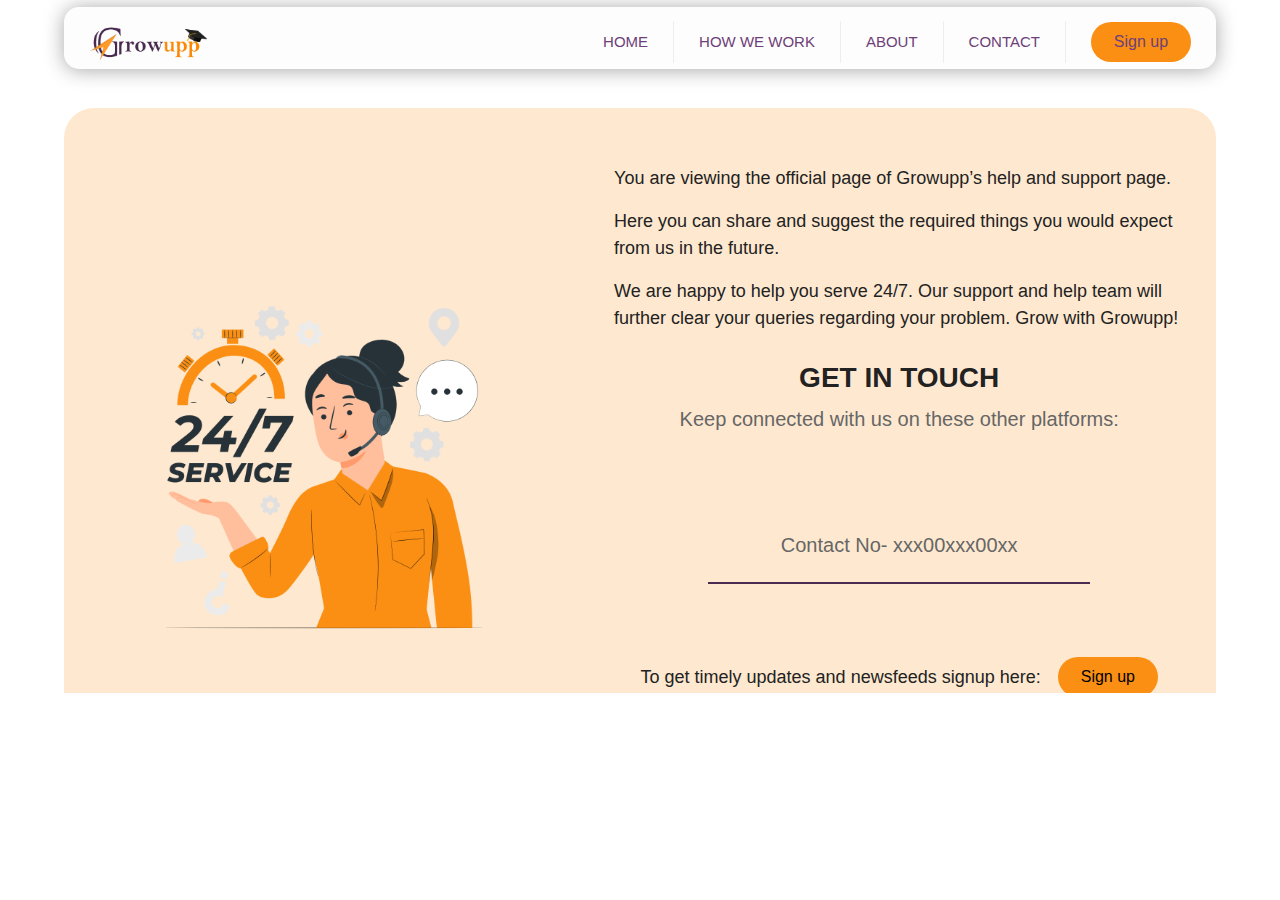
<file: CONTACT/contact.html>
<!DOCTYPE html>
<html lang="en">

<head>
  <meta charset="UTF-8" />
  <meta http-equiv="X-UA-Compatible" content="IE=edge" />
  <meta name="viewport" content="width=device-width, initial-scale=1.0" />
  <title>Growupp</title>
  <link href="https://unpkg.com/boxicons@2.1.2/css/boxicons.min.css" rel="stylesheet" />
  <script src="https://code.jquery.com/jquery-3.2.1.slim.min.js"
  integrity="sha384-KJ3o2DKtIkvYIK3UENzmM7KCkRr/rE9/Qpg6aAZGJwFDMVNA/GpGFF93hXpG5KkN"
  crossorigin="anonymous"></script>
  
  <link rel="stylesheet" href="/MAIN/growupp_official/assets/css/footer.css">
  <link rel="stylesheet" href="https://maxcdn.bootstrapcdn.com/bootstrap/4.0.0/css/bootstrap.min.css"
  integrity="sha384-Gn5384xqQ1aoWXA+058RXPxPg6fy4IWvTNh0E263XmFcJlSAwiGgFAW/dAiS6JXm" crossorigin="anonymous">
  <script src="https://maxcdn.bootstrapcdn.com/bootstrap/4.0.0/js/bootstrap.min.js"
  integrity="sha384-JZR6Spejh4U02d8jOt6vLEHfe/JQGiRRSQQxSfFWpi1MquVdAyjUar5+76PVCmYl"
  crossorigin="anonymous"></script>
  <link rel="stylesheet" href="https://cdnjs.cloudflare.com/ajax/libs/font-awesome/6.2.0/css/all.min.css" integrity="sha512-xh6O/CkQoPOWDdYTDqeRdPCVd1SpvCA9XXcUnZS2FmJNp1coAFzvtCN9BmamE+4aHK8yyUHUSCcJHgXloTyT2A==" crossorigin="anonymous" referrerpolicy="no-referrer" />
  <link rel="stylesheet" href="/MAIN/growupp_official/assets/css/style.css" />
  <link rel="stylesheet" href="/MAIN/growupp_official/assets/css/responsive-style.css" />
  <link rel="stylesheet" href="contact.css">
</head>

<body >
  
        <div class="main-container">
        <div class="nav-wrapper">
            <div class="logo-container">
                <img class="logo" src="/MAIN/growupp_official/assets/img/growwuplogo.png" alt="Logo">
            </div>
            <nav>
                <input class="hidden"  type="checkbox" id="menuToggle">
                <label class="menu-btn"  ;" for="menuToggle">
                    <div class="menu"></div>
                    <div class="menu"></div>
                    <div class="menu"></div>
                </label>
                <div class="nav-container">
                    <ul class="nav-tabs">
                        <li  class="nav-tab"><a href="/MAIN/growupp_official/index.html">Home</a>
                            <!-- <hr class="hr-nav"> -->
                        </li>
                        <li class="nav-tab"><a href="/HOW WE WORK/HOW WE WORK/how/how.html">How we work</a>
                            <!-- <hr class="hr-nav"> -->
                        </li>
                        <li class="nav-tab"><a href="/ABOUT/About.html">About</a>
                            <!-- <hr class="hr-nav"> -->
                        </li>
                        
                        <li class="nav-tab"><a href="/CONTACT/contact.html">Contact</a>
                            <!-- <hr class="hr-nav"> -->
                        </li>
                       
                        <li class="nav-tab ">
                            <button class="custom-btn btn-16"><a href="/signup/signup.html">Sign up</a></button>
                        </li>
                    </ul>
                </div>
            </nav>
        </div>
<!--navbar end -->

<!-- contact start -->

<div class="contact">
    <div class="contact-left">
        <div class="contact-left-img">
        <img src="img/Service 24_7-pana.png" alt="">
    </div>
</div>
    <div class="contact-right">
        <div class="contact-para">
        <p>You are viewing the official page of Growupp’s help and support page.
        </p>
        <p>
        Here you can share and suggest the required things you would expect from us in the future.
        </p>
        <p class="contact-hidden">
         We are happy to help you serve 24/7. Our support and help team will further clear your queries regarding your problem.
         Grow with Growupp!</p>
         </div>
         <div class="contact-touch-sec">
         <h3>GET IN TOUCH</h3>
         <h5>Keep connected with us on these other platforms:</h5>
         <div class="footer-social-icon">
            <a href="#"><i class="fab fa-facebook-f facebook-bg"></i></a>
            <a href="#"><i class="fab fa-twitter twitter-bg"></i></a>
            <a href="#"><i class="fab fa-google-plus-g google-bg"></i></a>
        </div>
         <h5>Contact No- xxx00xxx00xx</h5>
         <hr>
        </div>
         <div class="contact-signup">
         <p>To get timely updates and newsfeeds signup here:</p>
         <li class="contact-btn-signup">
            <button class="custom-btn btn-signup"><a href="/signup/signup.html">Sign up</a></button>
        </li>
        
        </div>
    </div>
</div>




<!-- contact end -->

<!--FAQ Section Starts-->

<section class="fnq" id="fnq">
    <div class="container my-5 fnq-hr">
        <h1 class="text-center">Frequently Asked Questions</h1>
        <hr >
        <br><br>
    <div class="row">
        <div class="col-12">
            <div class="accordion" id="faqaccordion">
                <div class="card">
                    <div class="card-header" id="headingOne">
                        <h5 class="mb-0">
                            <a data-toggle="collapse" data-target="#collapseOne" aria-expanded="true" aria-controls="collapseOne"  style="color: black">
                                <i class="fas fa-plus"></i>  Lorem ipsum dolor sit amet consectetur adipisicing elit. Rerum, nemo.
                            </a>
                        </h5>
                    </div>
                    <div id="collapseOne" class="collapse " aria-labelledby="headingOne" data-parent="#faqaccordion">
                        <div class="card-body">
                            Lorem ipsum dolor sit amet consectetur adipisicing elit. Laudantium, dignissimos.
                        </div>
                    </div>
                </div>
                <div class="card">
                    <div class="card-header" id="headingTwo">
                        <h5 class="mb-0">
                            <a data-toggle="collapse" data-target="#collapseTwo" aria-expanded="true" aria-controls="collapseTwo"  style="color: black">
                                <i class="fas fa-plus"></i>  Lorem ipsum dolor sit amet consectetur adipisicing elit. Eveniet, temporibus? Lorem ipsum dolor sit amet.
                            </a>
                        </h5>
                    </div>
                    <div id="collapseTwo" class="collapse " aria-labelledby="headingTwo" data-parent="#faqaccordion">
                        <div class="card-body">
                          Lorem ipsum dolor sit amet consectetur adipisicing elit. Ipsa, amet!
                        </div>
                    </div>
                </div>

                <div class="card">
                    <div class="card-header" id="headingFour">
                        <h5 class="mb-0">
                            <a data-toggle="collapse" data-target="#collapseFour" aria-expanded="false" aria-controls="collapseFour" style="color: black">
                                <i class="fas fa-plus"></i>  Lorem ipsum dolor sit, amet consectetur adipisicing elit. Ducimus, earum.
                            </a>
                        </h5>
                    </div>
                    <div id="collapseFour" class="collapse" aria-labelledby="headingFour" data-parent="#faqaccordion">
                        <div class="card-body">
                            Lorem, ipsum dolor sit amet consectetur adipisicing elit. Sequi, fugit?
                        </div>
                    </div>
                </div>
            </div>
        </div>
    </div>
</div>
</section>

  

   <!-- footer start -->
<footer class="footer-section  ">
    <div class="container-footer">
    
        <div class="footer-content">
            <div class="row">
                <div class="col-xl-4 col-lg-4 mb-50">
                    <div class="footer-widget">
                        <div class="footer-logo">
                            <a href="index.html"><img src="/MAIN/growupp_official/assets/img/growwuplogo.png" class="img-fluid" alt="logo"></a>
                        </div>
                        <div class="footer-text">
                            <p>Lorem ipsum dolor sit amet, consec tetur adipisicing elit, sed do eiusmod tempor incididuntut consec tetur adipisicing
                            elit,Lorem ipsum dolor sit amet.</p>
                        </div>
                        <div class="footer-social-icon">
                            <span>Follow us</span>
                            <a href="#"><i class="fab fa-facebook-f facebook-bg"></i></a>
                            <a href="#"><i class="fab fa-twitter twitter-bg"></i></a>
                            <a href="#"><i class="fab fa-google-plus-g google-bg"></i></a>
                        </div>
                    </div>
                </div>
                <div class="col-xl-4 col-lg-4 col-md-6 mb-30">
                    <div class="footer-widget">
                        <div class="footer-widget-heading">
                            <h3>Useful Links</h3>
                        </div>
                        <ul>
                            <li><a href="#">Home</a></li>
                            <li><a href="#">about</a></li>
                            <li><a href="#">how it works</a></li>
                            <li><a href="#">blog</a></li>
                            <li><a href="#">Contact</a></li>
                            <li><a href="#">sign up</a></li>
                            <li><a href="#">Our Services</a></li>
                            <li><a href="#">blog</a></li>
                            <li><a href="#">query</a></li>
                            <li><a href="#">Latest News</a></li>
                        </ul>
                    </div>
                </div>
                <div class="col-xl-4 col-lg-4 col-md-6 mb-50">
                    <div class="footer-widget">
                        <div class="footer-widget-heading">
                            <h3>Contact</h3>
                        </div>
                        <div class="footer-text mb-25">
                            <p>Don’t miss to Contact to our new feeds, kindly fill the form below.</p>
                        </div>
                        <div class="subscribe-form">
                            <form action="#">
                                <input type="text" placeholder="Email Address">
                                <button><i class="fab fa-telegram-plane"></i></button>
                            </form>
                        </div>
                    </div>
                </div>
            </div>
        </div>
    </div>
    <div class="copyright-area">
        <div class="container-footer">
            <div class="row">
                <div class="col-xl-6 col-lg-6 text-center text-lg-left">
                    <div class="copyright-text">
                        <p> All Right Reserved <a href="">Growupp</a></p>
                    </div>
                </div>
                <!-- <div class="col-xl-6 col-lg-6 d-none d-lg-block text-right">
                    <div class="footer-menu">
                        <ul>
                            <li><a href="#">Home</a></li>
                            <li><a href="#">Work</a></li>
                            <li><a href="#">About</a></li>
                            <li><a href="#">Sign</a></li>
                            <li><a href="#">Contact</a></li>
                        </ul>
                    </div>
                </div> -->
            </div>
        </div>
    </div>
</footer>
<!-- footer end -->

</body>
</html>
</file>
<file: MAIN/growupp_official/assets/css/footer.css>
*{
  margin: 0;
  padding: 0;
}
@import url('http://fonts.cdnfonts.com/css/gilroy-bold');

a {
  text-decoration: none;
}
.footer-section {
    background: #FEE9D0;
    position: relative;
    padding-left: 5%;
    padding-right: 5%;
    font-family: 'Gilroy-Medium', sans-serif;
  }
  .footer-cta {
    border-bottom: 1px solid #373636;
  }
  .single-cta i {
    color: #ff5e14;
    font-size: 30px;
    float: left;
    margin-top: 8px;
  }
  .cta-text {
    padding-left: 15px;
    display: inline-block;
  }
  .cta-text h4 {
    color: #fff;
    font-size: 20px;
    font-weight: 600;
    margin-bottom: 2px;
  }
  .cta-text span {
    color: #757575;
    font-size: 15px;
  }
  .footer-content {
    position: relative;
    z-index: 2;
  }
  .footer-pattern img {
    position: absolute;
    top: 0;
    left: 0;
    height: 330px;
    background-size: cover;
    background-position: 100% 100%;
  }
  .footer-logo {
    margin-bottom: 30px;
  }
  .footer-logo img {
      max-width: 200px;
  }
  .footer-text p {
    margin-bottom: 14px;
    font-size: 14px;
        color: #7e7e7e;
    line-height: 28px;
  }
  .footer-social-icon span {
    color: black;
    display: block;
    font-size: 20px;
    font-weight: 700;
    font-family: 'Gilroy-Medium', sans-serif;
    margin-bottom: 20px;
  }
  .footer-social-icon a {
    color: #fff;
    font-size: 16px;
    margin-right: 15px;
  }
  .footer-social-icon i {
    height: 40px;
    width: 40px;
    text-align: center;
    line-height: 38px;
    border-radius: 50%;
  }
  .facebook-bg{
    background: #3B5998;
  }
  .twitter-bg{
    background: #55ACEE;
  }
  .google-bg{
    background: #DD4B39;
  }
  .footer-widget-heading h3 {
    color: black;
    font-size: 20px;
    font-weight: 600;
    margin-bottom: 40px;
    position: relative;
  }
  .footer-widget-heading h3::before {
    content: "";
    position: absolute;
    left: 0;
    bottom: -15px;
    height: 2px;
    width: 50px;
    background: #ff5e14;
  }
  .footer-widget ul li {
    display: inline-block;
    float: left;
    width: 50%;
    margin-bottom: 12px;
  }
  .footer-widget ul li a:hover{
    color: #ff5e14;
  }
  .footer-widget ul li a {
    color: #878787;
    text-transform: capitalize;
  }
  .subscribe-form {
    position: relative;
    overflow: hidden;
  }
  .subscribe-form input {
    width: 100%;
    padding: 14px 28px;
    background: #2E2E2E;
    border: 1px solid #2E2E2E;
    color: #fff;
  }
  .subscribe-form button {
      position: absolute;
      right: 0;
      background: #ff5e14;
      padding: 13px 20px;
      border: 1px solid #ff5e14;
      top: 0;
  }
  .subscribe-form button i {
    color: #fff;
    font-size: 22px;
    transform: rotate(-6deg);
  }
  .copyright-area{
    background: #FEE9D0;
    padding: 25px 0;
  }
  .copyright-text p {
    margin: 0;
    font-size: 14px;
    color: #878787;
  }
  .copyright-text p a{
    color: #ff5e14;
  }
  .footer-menu li {
    display: inline-block;
    margin-left: 20px;
  }
  .footer-menu li:hover a{
    color: #ff5e14;
  }
  .footer-menu li a {
    font-size: 14px;
    color: #878787;
  }
  
  
  .row{
    display: flex;
  }
  
  
  
  .footer-widget{
    margin-top: 40px;
  }
  
  /* @media only screen and (max-width: 300px){

.footer-section{
    margin-top: 33%;
}
  }
   */
</file>
<file: MAIN/growupp_official/assets/css/style.css>
@import url('http://fonts.cdnfonts.com/css/gilroy-bold');
*{
    margin: 0;
    padding: 0;
  }
  html,body{
    margin: 0;
    padding: 0;
    overflow-x: hidden;
  }
   :root {
    /*========== Colors ==========*/
    --primary-color: #FA8F14;
    --secondary-color: #f0f6fb;
    --primary-color-bg: #fff;
    --title-color: #222222;
    --text-color: #666666;
    /*========== Font and typography ==========*/
    --body-font: "Poppins", sans-serif;
    --biggest-font-size: 2rem;
    --h1-font-size: 2.7rem;
    --h2-font-size: 2.2rem;
    --h3-font-size: 1rem;
    --normal-font-size: 0.938rem;
    --small-font-size: 0.813rem;
    --smaller-font-size: 0.75rem;
  
    /*========== Font weight ==========*/
    --font-medium: 500;
    --font-semi-bold: 600;
    --font-black: 900;
  
    /*========== Margenes ==========*/
    --m-0-25: 0.25rem;
    --m-0-5: 0.5rem;
    --m-0-75: 0.75rem;
    --m-1: 1rem;
    --m-1-5: 1.5rem;
    --m-2: 2rem;
    --m-2-5: 2.5rem;
  
    /*========== Box Shadow and Border ==========*/
    --shadow-1: 0 4px 24px 0 rgba(0, 0, 0, 0.08);
    --border-1: 1px solid rgba(0, 0, 0, 0.08);
  }
  
  /* Responsive typography */
  @media screen and (min-width: 992px) {
    :root {
      --biggest-font-size: 2.5rem;
      --h1-font-size: 2.25rem;
      --h2-font-size: 1.5rem;
      --h3-font-size: 1.25rem;
      --normal-font-size: 1rem;
      --small-font-size: 0.875rem;
      --smaller-font-size: 0.813rem;
    }
  }
  
  
  
  
  /*=============== BASE ===============*/
  * {
    box-sizing: border-box;
    padding: 0;
    margin: 0;
  }
  
  html {
    scroll-behavior: smooth;
  }
  body {
    font-family: var(--body-font);
    font-size: var(--normal-font-size);
    background: var(--body-color);
    color: var(--text-color);
    overflow-x: hidden;
  }
  h1,
  h2,
  h3,
  h4 {
    color: var(--title-color);
    font-weight: var(--font-semi-bold);
  }
  ul {
    list-style: none;
  }
  
  a {
    text-decoration: none;
  }
  
  img{
    max-width: 100%;
    height: auto;
  }
  
  button,
  input,
  textarea {
    border: none;
    outline: none;
    font-family: var(--body-font);
  }
  button {
    cursor: pointer;
    font-family: var(--body-font);
    font-size: var(--normal-font-size);
  }
  li {
     font-family: 'Montserrat', sans-serif; 
    font-weight: 400;
    font-family: Arial, Helvetica, sans-serif;
    font-size: 13px;
    padding: 4px 0px;
    color: #111;
  
  } 


  
  /* main container */
.main-container{
  width: 100%;
    height:100vh;
}
  .area{
    background: #f4d1a9; 
    /* background: linear-gradient(rgba(250, 143, 20, 0.185),rgba(250, 143, 20, 10%)) */
    /* background: -webkit-linear-gradient(to bottom, #f8dbba, #f9f2e9);   */
     background: -webkit-linear-gradient(to left, rgba(250, 143, 20, 0.185),rgba(250, 143, 20, 10%));
    width: 100%;
    height:100vh;
    overflow-x: hidden;
    overflow-y: hidden;
   
  }
  .circles{
    position: absolute;
    top: 0;
    left: 0;
    width: 100%;
    height: 100%;
    overflow-x: hidden;
    overflow-y: hidden;
  } 
  
  .circles li{
    position: absolute;
    display: block;
    list-style: none;
    width: 20px;
    height: 20px;
    background: rgba(255, 255, 255, 0.5);
    animation: animate 25s linear infinite;
    bottom: -150px;
    
  }
  
  .circles li:nth-child(1){
    left: 25%;
    width: 80px;
    height: 80px;
    animation-delay: 0s;
  }
  
  
  .circles li:nth-child(2){
    left: 10%;
    width: 20px;
    height: 20px;
    animation-delay: 2s;
    animation-duration: 10s;
  }
  
  .circles li:nth-child(3){
    left: 70%;
    width: 20px;
    height: 20px;
    animation-delay: 4s;
  }
  
  .circles li:nth-child(4){
    left: 20%;
    width: 60px;
    height: 60px;
    animation-delay: 0s;
    animation-duration: 18s;
  }
  
  .circles li:nth-child(5){
    left: 35%;
    width: 20px;
    height: 20px;
    animation-delay: 0s;
  }
  
  .circles li:nth-child(6){
    left: 58%;
    width: 110px;
    height: 110px;
    animation-delay: 9s;
    animation-duration: 12s;
  }
  
  .circles li:nth-child(7){
    left: 10%;
    width: 130px;
    height: 130px;
    animation-delay: 4s;
    animation-duration: 15s;
  }
  .circles li:nth-child(8){
    left: 20%;
    width: 25px;
    height: 25px;
    animation-delay: 15s;
    animation-duration: 20s;
  }
  
  .circles li:nth-child(9){
    left: 40%;
    width: 15px;
    height: 15px;
    animation-delay: 2s;
    animation-duration: 15s;
  }
  
  .circles li:nth-child(10){
    left: 45%;
    width: 150px;
    height: 150px;
    animation-delay: 1s;
    animation-duration: 11s;
  }
  .circles li:nth-child(11){
    left: 85%;
    width: 150px;
    height: 150px;
    animation-delay: 5s;
    animation-duration: 15s;
  }
  .circles li:nth-child(12){
    left: 4%;
    width: 150px;
    height: 150px;
    animation-delay: 6s;
    animation-duration: 17s;
  }
  .circles li:nth-child(13){
    left: 92%;
    width: 100px;
    height: 100px;
    animation-delay: 5s;
    animation-duration: 10s;
  }
  .circles li:nth-child(14){
    left: 5%;
    width: 20px;
    height: 20px;
    animation-delay: 4s;
  }
  
  .circles li:nth-child(15){
    left: 87%;
    width: 20px;
    height: 20px;
    animation-delay: 2s;
  }
  .circles li:nth-child(16){
    left: 50%;
    width: 20px;
    height: 20px;
    animation-duration: 20s;
  }
  .circles li:nth-child(17){
    left: 46%;
    width: 30px;
    height: 30px;
    animation-duration: 20s;
  }
  
  @keyframes animate {
  
    0%{
        transform: translateY(0) rotate(0deg);
        opacity: 1;
        border-radius: 0;
    }
  
    100%{
        transform: translateY(-1000px) rotate(720deg);
        opacity: 0;
        border-radius: 50%;
    }
  
  }
  .main-container{
    width: 100%;
    height: 100vh;
    position: absolute;
    top: 0;
    /* right: 0;  */
    /* background: linear-gradient(rgba(247, 164, 68, 0.79),rgba(235, 160, 74, 0.29)), url(/front/growupp/grow/assets/img/back-image.jpg);  */
   /* background-image: url(assets/img/back-image.png); */
    background-size: contain;
    background-repeat: no-repeat; 
    overflow-x: hidden;
  }
  .nav-wrapper {
      display: flex;
      position: relative;
      flex-direction: row;
      flex-wrap: nowrap;
      align-items: center;
      justify-content: space-between;
      margin: auto;
      width: 90%;
      height: 9%;
      border-radius:  15px;
      padding: 0 25px;
      z-index: 2;
      background: rgb(254, 253, 253);
      box-shadow: 0 1px 20px rgba(39, 36, 36, 0.4);
      /* box-shadow: 1px 5px 20px 8px #454343; */
    margin-top: 7px;
  }
  
  .logo-container {
      display: flex;
      justify-content: center;
      align-items: center;
  }
  
  .logo {
      height: 60px;
  }

  /* navbar */


  .nav-tab a{
      text-decoration: none;
      /* color:  rgb(32, 32, 32); */
      color: #6d4078;
  }
  .nav-tab:not(:last-child):hover{
    /* color: white;
    border-radius: 15%;
    box-shadow: 0 0 10px #4A2A51;
    transform: scale(1.1); */
    border-bottom: 3px solid #4A2A51;
    transition-delay: 0.2s;
}
.nav-tab:hover a{
  font-weight: bold;
  transition-delay: 0.2s;
}  
.nav-tabs {
      display: flex;
      list-style: none;
      border-bottom: none !important;
  }

  .nav-tabs li{
    font-size: 15px;
    font-weight: 500;
    text-transform: uppercase;
    text-decoration: none;
    font-family: Arial, Helvetica, sans-serif;
  }
  
  .nav-tab:not(:last-child) {
      padding: 10px 25px;
      margin: 0;
      border-right: 1px solid #eee;
  }
  
  .nav-tab:last-child {
      padding: 10px 0 0 25px;
  }
  
  .nav-tab,
  .menu-btn {
      cursor: pointer;
    color: black;
  }
  
  .hidden {
      display: none;
  }

  .btn-16 {
    border-radius: 20px;
    margin-top: -10px;
    background: #FA8F14;
    height: 40px;
    width: 100px;
   color: #fff;
   z-index: 2;
  }


.top200 {
  height: 23%;
    width: 100vw;
  /* border: 2px solid black; */
  display: flex;
  flex-direction: column;
  /* justify-content: flex-end; */
  align-items: center;
  font-family: 'Gilroy-Medium', sans-serif;
}
.container200{
  overflow-x: hidden;
  height: 90%;
  display: flex;
  flex-direction: column;
  /* justify-content: center;          this is very imp  */
  justify-content: center;
  /* margin-top: 3%; */
  align-items: center;
}

.bottom200 {
  height: 52%;
  width: 100vw;
  /* border: 2px solid black; */
  display: flex;
  flex-direction: row;
  font-family: 'Gilroy-Medium', sans-serif;
  color: #4A2A51;
}

.top200 h4 {
  font-size: 50px;
  color: #4A2A51;
}

.top200 .highlight200 {
  background-color: rgba(105, 102, 102, 0.25);
  border-radius: 10px;
  color: #111;
  padding: 0.2% 2%;
  margin: 14px 1% 0 1%;
  text-align: center;
}

.button200 button {
  background: #4A2A51;
  color: white;
  height: 38px;
  width: 115px;
  border: none;
  margin-top: 18px;
  cursor: pointer;
  border-radius: 15px;
  box-shadow: 0px 10px 40px 0px rgba(105, 102, 102, 0.25);
  display: flex;
  flex-direction: row;
  align-items: center;
  justify-content: space-evenly;
}
.button200 a{
  color: white;
}
.button200 button:hover{
  background: #82538d; 
}

.left200 {
  width: 50vw;
  /* border: 2px solid black; */
  display: flex;
  flex-direction: column;
  justify-content: center;
  /* align-items: center; */
  margin-left: 5%;
  height: 100%;
  padding-left: 6%;
  animation: slide-right 1s linear forwards;
}
@keyframes slide-right{
  0%{
    transform: translate(100px);
    opacity: 0;
  }
  100%{
    transform: translate(0px);
    opacity: 1;
  }
}

/* #back-video{
  width: 150px;
  height: 150px;
  z-index: -1;
} */
 /* .left200 .head200{
  width: 100%;
} */
.head200 h3 {
  font-size: 48px;
  font-family: 'Gilroy-Medium', sans-serif;
  font-weight: 600;
  color: #4A2A51;
 margin-top: 10%;
}
.para200{
  width: 70%;
}
.para200 p {
  font-size: 19px;
  padding: 1%;
  font-weight: 500;
  margin-top: -2% !important;
}

.knowmore200 button {
  border: 1px solid #4A2A51;
  color: #4A2A51;
  background: none;
  cursor: pointer;
  border-radius: 10px;
  height: 31px;
  width: 86px;
}

.knowmore200 button:hover {
  background: #40134b;
  color: beige;
}

.left200 div {
  margin: 2.5% 0px;
}

.play200 {
  height: 15px;
  width: 15px;
}

.star200 img {
  width: 21px;
  height: 21px;
}

.we200 {
  /* border: 1px solid black; */
  border-radius: 15px;
  display: flex;
  flex-direction: row;
  height: 41px;
  width: 313px;
  background: linear-gradient(112.89deg, rgba(74, 42, 81, 0.06) 1.18%, rgba(74, 42, 81, 0.17) 100%);
}

  .right200 {
    width: 50vw;
    /* border: 2px solid black; */
    display: flex;
  }
  .image{
    margin-left: 14%;
    margin-top: -3.5em;
  }
.right200 img{
  height: 410px;
  width: 410px;
}
.show200{
  width: 84%;
  height: 9%;
  /* margin-bottom:  ; */
  margin-top: 4%;
  display: flex;
  flex-direction: row;
  justify-content:space-around;
  border-radius:  15px;
  background:#fbeedd;
  background: linear-gradient(#f4d7ae,#f9e9d3);
	 box-shadow: 0 1px 20px rgba(39, 38, 36, 0.4); 
}
.learn200{
  margin: 1.5% 0;
  height: auto;
  width: 25%;
  display: flex;
  flex-direction: column;
  justify-content: center;
  align-items: center;
  text-align: center;
}
.learn200:hover{
  transform: scale(1.1);
}
/* .learn200:not(:last-child) {
	border-right: 2px solid rgb(104, 101, 101, 0.78);
} */
.learn200 img{
  width: 34px;
  height: 30px;
}
.learn200 h4{
  font-size: 13px;
  margin-top: 1.5%;
 color: #4A2A51;
}
.show200 hr{
  margin: 1% 0;
  height: 40px;
  border: 0.1px solid rgb(104, 101, 101, 0.78);
}
</file>
<file: MAIN/growupp_official/assets/css/responsive-style.css>
@media screen and (max-width: 800px) {
	.nav-container {
		position: fixed;
		display: none;
		overflow-y: auto;
		z-index: -1;
		top: 0;
		right: 0;
		width: 280px;
		height: 100%;
		background: #fff;
		box-shadow: -1px 0 2px rgba(0, 0, 0, 0.2);
	}

	.nav-tabs {
		flex-direction: column;
		align-items: flex-end;
		margin-top: 80px;
		width: 100%;
	}

	.nav-tab:not(:last-child) {
		padding: 20px 25px;
		margin: 0;
		border-right: unset;
		/* border-bottom: 1px solid #f5f5f5; */
	}

	.nav-tab:last-child {
		padding: 15px 25px;
	}

	.menu-btn {
		position: relative;
	
		margin: 0;
		width: 20px;
		height: 15px;
		cursor: pointer;
		z-index: 2;
		padding: 25px;
		border-radius: 10px;
	}

	.menu-btn .menu {
		display: block;
		width: 100%;
		height: 2px;
		border-radius: 2px;
		background: #111;
	}

	.menu-btn .menu:nth-child(2) {
		margin-top: 4px;
		opacity: 1;
	}

	.menu-btn .menu:nth-child(3) {
		margin-top: 4px;
	}

	#menuToggle:checked + .menu-btn .menu {
		transition: transform 0.2s ease;
	}

	#menuToggle:checked + .menu-btn .menu:nth-child(1) {
		transform: translate3d(0, 6px, 0) rotate(45deg);
	}

	#menuToggle:checked + .menu-btn .menu:nth-child(2) {
		transform: rotate(-45deg) translate3d(-5.71429px, -6px, 0);
		opacity: 0;
	}

	#menuToggle:checked + .menu-btn .menu:nth-child(3) {
		transform: translate3d(0, -6px, 0) rotate(-45deg);
	}

	#menuToggle:checked ~ .nav-container {
		z-index: 1;
		display: flex;
		animation: menu-slide-left 0.3s ease;
	}
	@keyframes menu-slide-left {
		0% {
			transform: translateX(200px);
		}
		to {
			transform: translateX(0);
		}
	}
}

@media only screen and (max-width:1141px){
    .head200 h3 {
      font-size: 2.6em;
    }
  }
  
  
  @media only screen and (min-width:780px) and (max-width:1141px){
    /* .container200{
      margin-top: 5%;
    } */
    .head200 h3 {
      font-size: 2.5em;
    }
    .right200 img{
      height: 350px;
      width: 350px;
    }
    .image{
      margin-left: 10%;
      margin-top: -3.5%;
    }
    .left200{
      margin-left: 3%;
    }
    .para200{
      width: 90%;
    }
    .nav-tab:not(:last-child) {
      padding: 10px 13px;
    }
    .nav-tabs li{
      font-size: 14px;
    }
  }
  @media only screen and (min-width:620px) and (max-width:781px){
    .head200 h3 {
      font-size: 1.9em;
    }
    .right200 img{
      height: 300px;
      width: 300px;
    }
    .image{
      margin-left: 5%;
      margin-top: -2.5%;
    }
    .para200{
      width: 90%;
    }
    .para200 p {
      font-size: 1.1em;
    }
    .top200 h4 {
      font-size: 45px;
    }
    .show200{
        width: 90%;
    }
    .learn200 h4 {
        font-size: 12px;
    }
    .learn200 img{
        width: 29px;
        height: 26px;
      }

  } 
  
  
  
   @media only screen and (max-width:620px){
    /* .container200{
      margin-top: 7%;
    } */
    /* .bottom200{
        display: flex;
         flex-wrap: wrap; 
        flex-direction: column;
        justify-content: center;
        align-items: center;
        text-align: center;
    } */
    .top200{
      height: 25%;
    }
    .top200 h4 {
        font-size: 42px;
      }
    .top200 .head200{
      align-items: center;
      text-align: center;
  
    }
    .left200 {
        width: 97vw;
        padding: 0px 0px;
        margin: 0 2%;
        justify-content: center;
        align-items: center;
        text-align: center;
    }
    .head200 h3 {
      font-size: 2em;
    }
    .para200{
      width: 70%;
    }
    .left200 div {
        padding: 0px 0px;
    }  
     .right200 {
        width: 100vw;
        display: none; 
    } 
    .show200{
        width: 98%;
        height: 7%;
    }
    .learn200 img {
        width: 29px;
        height: 25px;
    }
    .learn200 h4{
        font-size: 11px;
    }
    .show200 hr{
        height: 30px;
      }
  }
  @media only screen and (max-width:350px){
    .top200 h4 {
        font-size: 28px;
      }
      .head200 h3 {
        font-size: 1.5em;
      }
      .para200{
        width: 90%;
      }
      .para200 p{
        font-size: 17px;
      }
      .hidden-content{
        display: none;
      }
    
  }

  /* tablet */
  @media only screen and (min-height:1000px){
    .area{
        height: 58vh;
        top: 0;
        background: #f4d1a9;
    }
    .main-container{
        height: 58vh;
        top: 0;
    }
    .circles{
        height: 60%;
    }
  }
  @media only screen and (min-height:810px ) and (max-height:1000px){
    .area{
        height: 77vh;
        top: 0;
        background: #f4d1a9;
    }
    .main-container{
        height: 77vh;
        top: 0;
    }
    .circles{
        height: 77%;
    }
    /* .container200{
      margin-top: 10%;
    } */
  }
</file>
<file: CONTACT/contact.css>
.contact{
    width: 90vw;
    height: 80vh;
    display: flex;
    margin: auto;
    margin-top: 3%;
    background-color:#FEE9D0;
    border-radius: 30px;
}
.contact-left{
    width: 45%;
    height: 100%;
    display: flex;
    justify-content: center;
    text-align: center;
    align-items: center;
}
.contact-left-img{
    display: flex;
    justify-content: center;
    text-align: center;
    align-items: center;
    width: 70%;
    height: 100%;
}
.contact-right{
    width: 55%;
    height: 100%;
    padding-top: 5%;
    padding-bottom: 5%;
    object-fit: cover;
    display: flex;
    flex-direction: column;
    justify-content: center;
    align-items: center;
}
.contact-para{
    width: 90%;
}
.contact-right p{
    color: rgb(34, 34, 34);
    font-size: large;
}
.contact-inner{
    height: 90%;
    width: 80%;
    margin: auto;
    /* box-shadow: 0px 10px 40px rgba(141, 139, 139, 0.4); */
}
.contact-btn-signup{
    text-decoration: none;
    list-style: none;
}
.contact-signup a{
    text-decoration: none;
    list-style: none;
    color: black;
}
.contact-touch-sec{
    width: 100%;
    justify-content: center;
    text-align: center;
    align-items: center;
    /* padding: 5%; */
}
.contact-touch-sec h3{
    margin: 2% 0 0 0;
}
.contact-touch-sec h5{
    margin: 2% 0 4% 0;
}
.footer-social-icon{
    margin: 5% 0 5% 0;
}
.contact-touch-sec hr{
    border: 0.5px solid #4A2A51;
    display: block;
    width: 60%;
    margin: auto;
}
.btn-signup{
    border-radius: 20px;
    background: #FA8F14;
    height: 40px;
    width: 100px;
   color: black;
   z-index: 2;
}
.contact-signup{
    width: 90%;
    margin: auto;
    display: flex;
    flex-direction: row;
    justify-content: center;
    text-align: center;
    align-items: center;
    cursor: pointer;
}
.contact-signup:hover a{
    font-weight: bold;
    transition-delay: 0.2s;
  }  
.contact-signup p{
    margin-top: 3%;
    margin-right: 3%;
}

@media only screen and (max-width:700px){
.contact-left{
    display: none;
}
.contact-right{
    width: 100%;
    padding: 5%;
}
.contact-left-img {
    width: 100%;
}

}
@media only screen and (min-width:700px) and (max-width:950px){
    .contact-right {
        width: 70%;
    }
    .contact-left-img {
        width: 100%;
    }
}
@media only screen and (max-width:1200px){
.contact-right p{
    font-size: medium;
}
}



/*********FAQ section starts**********/
.fnq h1 {
    font-size: 50px;
    font-weight: bold;
    backdrop-filter: blur(20px);
  }
  
  .fnq .card-header {
    box-shadow: 0px 10px 40px rgba(141, 139, 139, 0.4);
  }
  .fnq .card{
      border-radius:10px!important;
      
  }
  .card{
    margin-bottom: 2%;
  }

  .fnq .card:hover{
      background-color:#e8e6e6!important;
  }
  
  .fnq a {
    font-size: 1.5rem;
    font-weight: 500;
    letter-spacing: 0.1rem;
    cursor: pointer;
  }
  .fnq .collapse.show {
      background-color:#4A2A51!important;
      color:white!important;
      transition:background-color 1200ms ease-in-out!important;
  }
  .fnq-hr hr {
    border: 0.5px solid #4A2A51;
    display: block;
    width: 80px;
    margin: auto;
}
  /*********FAQ section ends**********/
</file>
